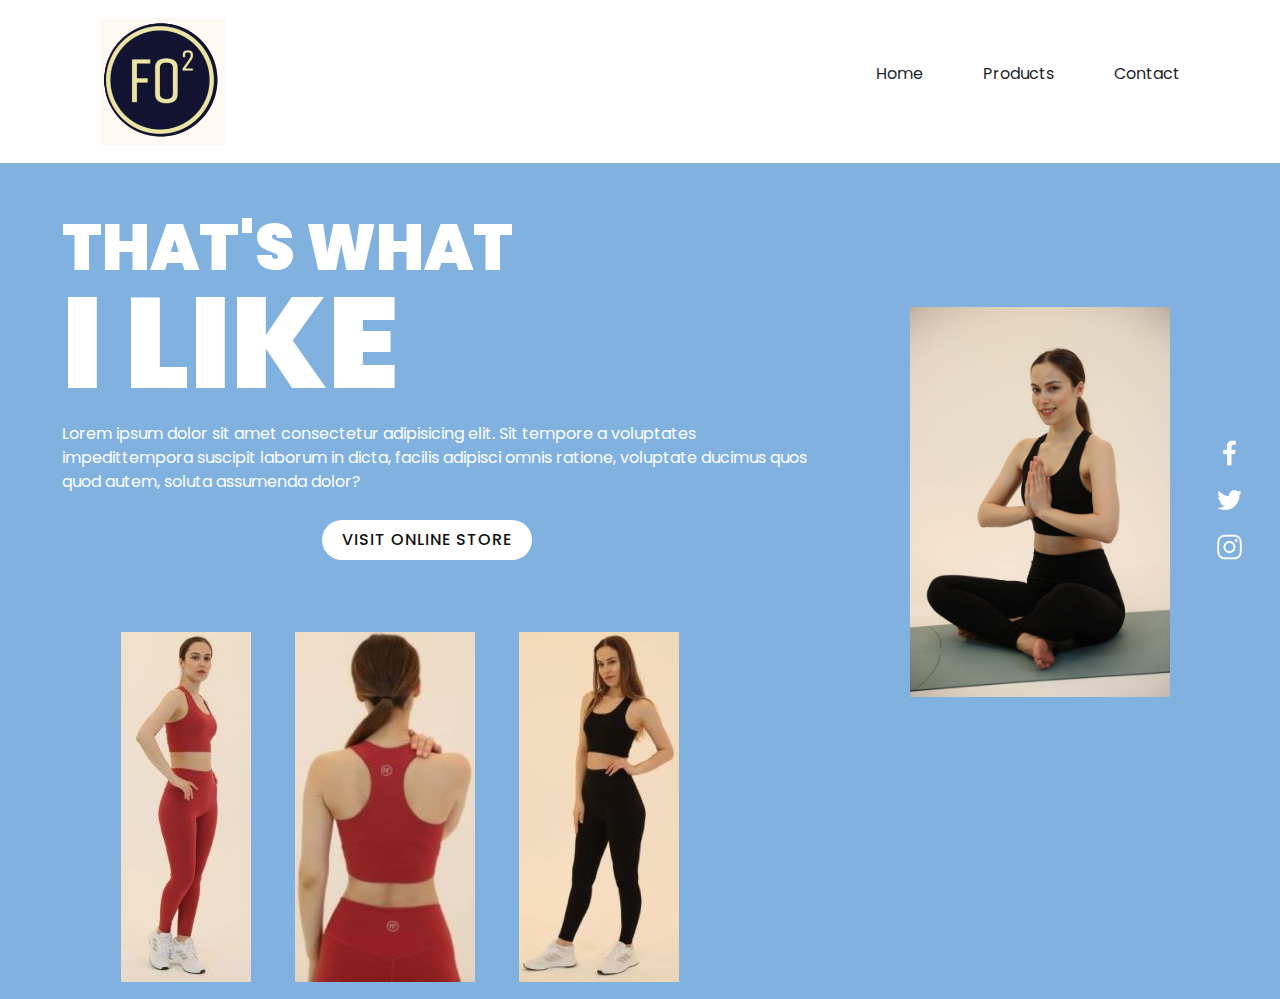
<file: index.html>
<!DOCTYPE html>
<html lang="en">

<head>
    <meta charset="UTF-8">
    <meta http-equiv="X-UA-Compatible" content="IE=edge">
    <meta name="viewport" content="width=device-width, initial-scale=1.0">
    <title> F and O Square</title>
    <link rel="shortcut icon" type="image/png" href="images\favicon.png">
    <link rel="stylesheet" href="style.css">

    <!-- Bootstrap 5 CDN-->
    <link href="https://cdn.jsdelivr.net/npm/bootstrap@5.3.3/dist/css/bootstrap.min.css" rel="stylesheet">
    <script src="https://cdn.jsdelivr.net/npm/bootstrap@5.3.3/dist/js/bootstrap.bundle.min.js"></script>
</head>

<body>
    <section class="sec">
        <header>
            <nav class="navbar">
                <a href="#" class="nav-branding"><img src="images\logocircle.png" class="logo"></a>
                <ul class="nav-menu">
                    <li class="nav-item"><a href="index.html" class="nav-link">Home</a></li>
                    <li class="nav-item"><a href="products.html" class="nav-link">Products</a></li>
                    <li class="nav-item"><a href="contact.html" class="nav-link">Contact</a></li>
                </ul>
                <div class="hamburger">
                    <span class="bar"></span>
                    <span class="bar"></span>
                    <span class="bar"></span>
                </div>
            </nav>
        </header>
        <script src="script.js"></script>


        <div class="container">
            <div class="row">
                <div class="col-md-12">
                    <div class="content">
                        <div class="textBox">
                            <h2>That's What<br><span>I Like</span></h2>
                            <p>Lorem ipsum dolor sit amet consectetur adipisicing elit.
                                Sit tempore a voluptates impedittempora suscipit laborum in dicta,
                                facilis adipisci omnis ratione, voluptate ducimus quos quod autem,
                                soluta assumenda dolor?</p>
                            <a href="https://www.amazon.com/stores/FandOSquare/page/FA5A1CF8-6545-4974-AF5E-E82F4AC2FD7A?ref_=ast_bln">Visit Online Store</a>
                        </div>
                        <div class="imgBox d-none d-lg-block">
                            <img src="images/yoga.jpg" class="yoga">
                        </div>
                    </div>
                </div>
        
                <div class="col-md-12">
                    <ul class="thumb s-pt-5 d-lg-inline-block">
                        <li><img class="img-fluid" src="images/first.jpg" onclick="imgSlider('first.jpg');changeBgColor('#080a32')"></li>
                        <li><img class="img-fluid" src="images/back.jpg" onclick="imgSlider('back.jpg');changeBgColor('#8a2022')"></li>
                        <li><img class="img-fluid" src="images/last.jpg" onclick="imgSlider('last.jpg');changeBgColor('#1e1e1e')"></li>
                    </ul>
                </div>
            </div>
        </div>


        <ul class="sci">
            <li><a href="#"><img src="images\facebook.png"></li>
            <li><a href="#"><img src="images\twitter.png"></li>
            <li><a href="#"><img src="images\instagram.png"></li>
        </ul>
    </section>
    <script type="text/javascript">
        function imgSlider(anything) {
            document.querySelector('.yoga').src = "images\\" + anything;
        }
        function changeBgColor(color) {
            const sec = document.querySelector('.sec');
            sec.style.background = color;
        }
    </script>
</body>

</html>
</file>
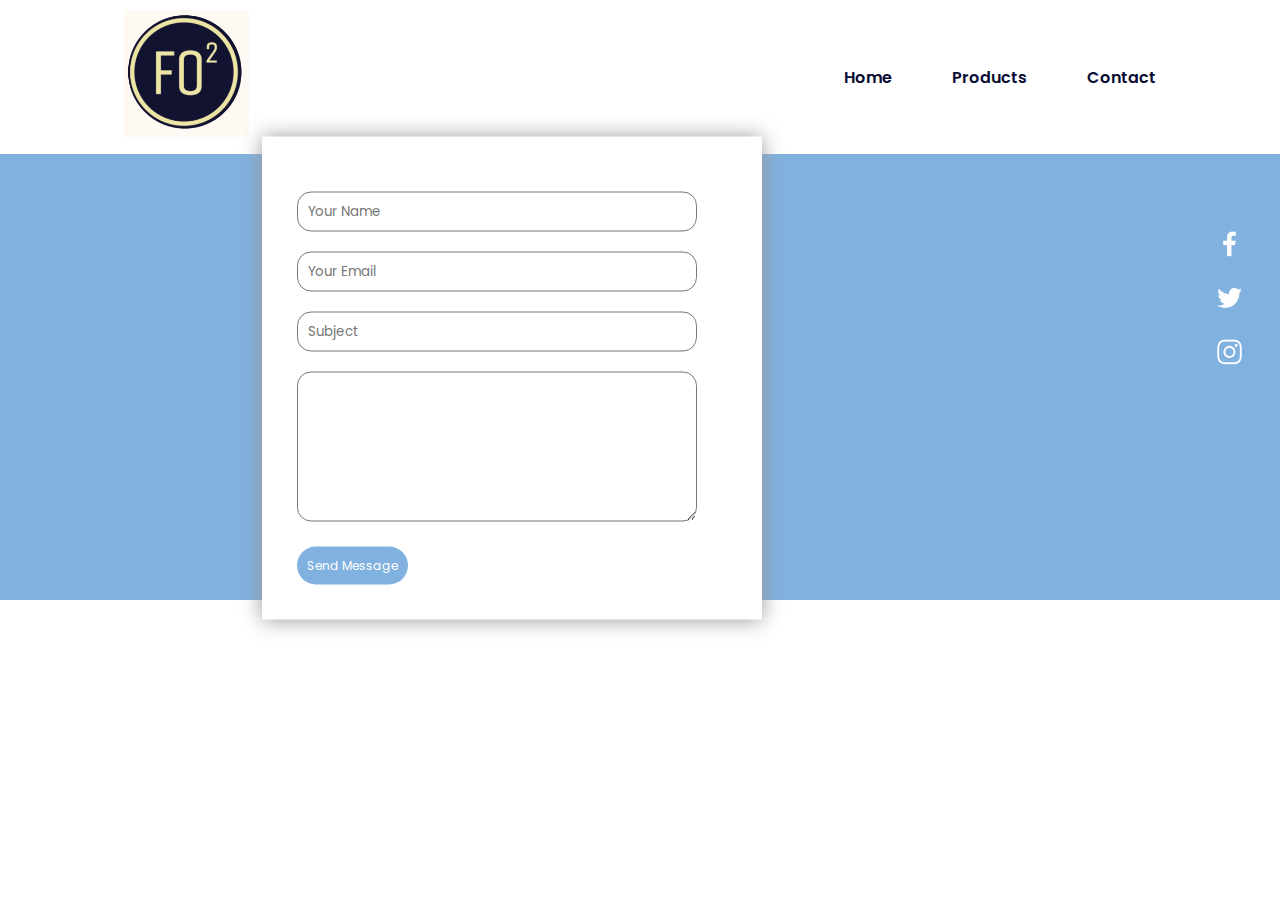
<file: contact.html>
<!DOCTYPE html>
<html lang="en">
<head>
    <meta charset="UTF-8">
    <meta http-equiv="X-UA-Compatible" content="IE=edge">
    <meta name="viewport" content="width=device-width, initial-scale=1.0">
    <title> Contact With Us </title>
    <link rel="shortcut icon" type="image/png" href="images\favicon.png">
    <link rel="stylesheet" href="style.css">

</head>
<body>
    <section class="sec">
        <header>
            <nav class="navbar">

                <a href="#" class="nav-branding"><img src="images\logocircle.png" class="logo"></a>
                <ul class="nav-menu">
                    <li class="nav-item"><a href="index.html" class="nav-link">Home</a></li>
                    <li class="nav-item"><a href="products.html" class="nav-link">Products</a></li>
                    <li class="nav-item"><a href="contact.html" class="nav-link">Contact</a></li>
                </ul>
                <div class="hamburger">
                <span class="bar"></span>
                <span class="bar"></span>
                <span class="bar"></span>
                </div>
            </nav>
        </header>
        <script src="script.js"></script>
        <ul class="sci">
            <li><a href="#"><img src="images\facebook.png"></li>
            <li><a href="#"><img src="images\twitter.png"></li>
            <li><a href="#"><img src="images\instagram.png"></li>
        </ul>
        <div class="contact-box">
            <form class="contact-form" action="contactMail.php" method="post" enctype="multipart/form-data">
                <input type="text" name="fullname" class="input-field" placeholder="Your Name" >
                <input type="mail" name="mail" class="input-field" placeholder="Your Email" >
                <input type="text" name="subject" class="input-field" placeholder="Subject" >
                <textarea type="text" name="message"  class="input-field textarea-field" placeholder="Your Message">
                </textarea>
                <button type="submit" name="submit" class="btn">Send Message</button>

            </form>
        </div>
    
    </section>
</body>
</html>
</file>
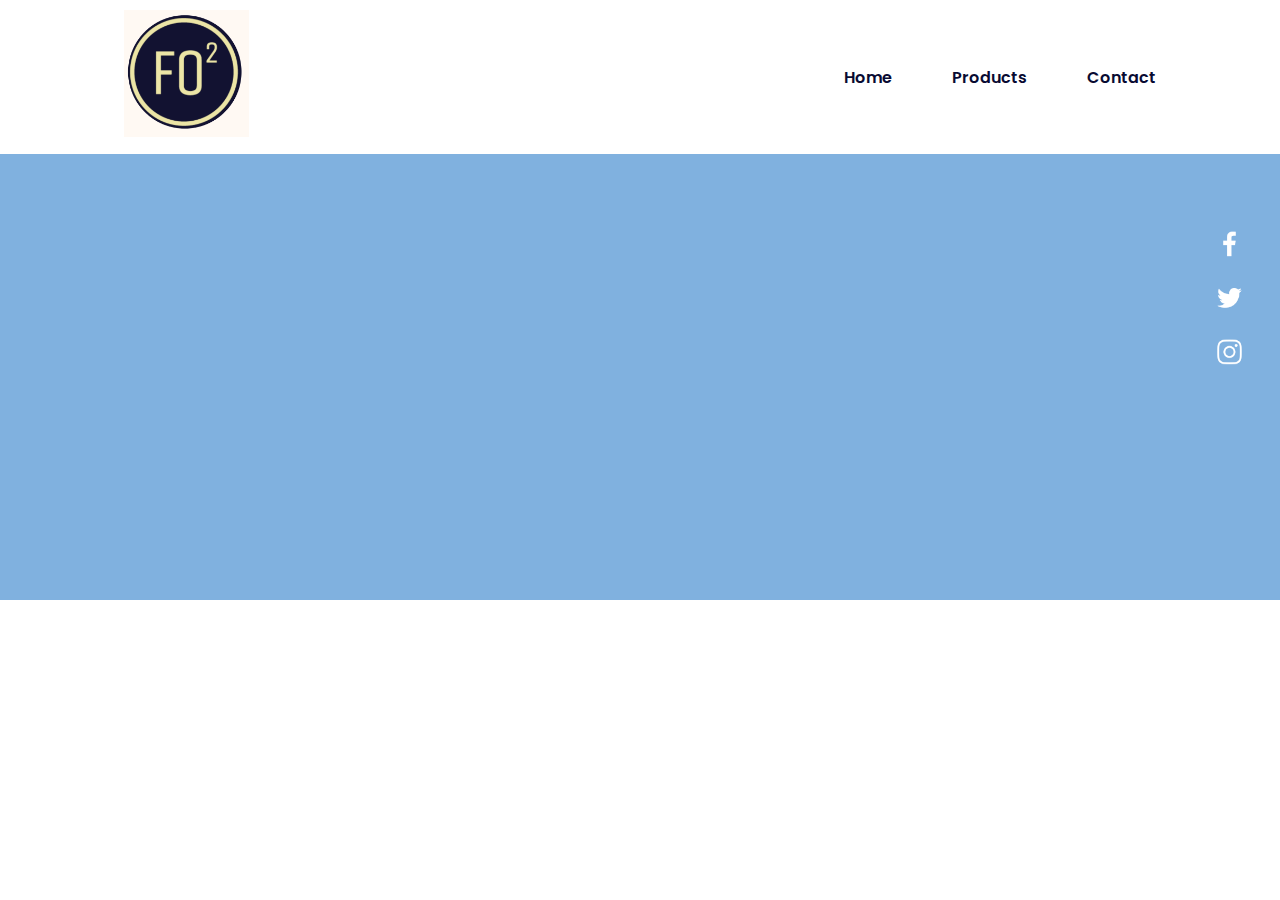
<file: products.html>
<!DOCTYPE html>
<html lang="en">
<head>
    <meta charset="UTF-8">
    <meta http-equiv="X-UA-Compatible" content="IE=edge">
    <meta name="viewport" content="width=device-width, initial-scale=1.0">
    <title> Yoga Leggins and Bras</title>
    <link rel="shortcut icon" type="image/png" href="images\favicon.png">
    <link rel="stylesheet" href="style.css">
</head>
<body>
    <section class="sec">
        <header>
            <nav class="navbar">

                <a href="#" class="nav-branding"><img src="images\logocircle.png" class="logo"></a>
                <ul class="nav-menu">
                    <li class="nav-item"><a href="index.html" class="nav-link">Home</a></li>
                    <li class="nav-item"><a href="products.html" class="nav-link">Products</a></li>
                    <li class="nav-item"><a href="contact.html" class="nav-link">Contact</a></li>
                </ul>
                <div class="hamburger">
                <span class="bar"></span>
                <span class="bar"></span>
                <span class="bar"></span>
                </div>
            </nav>
        </header>
        <script src="script.js"></script>
        <ul class="sci">
            <li><a href="#"><img src="images\facebook.png"></li>
            <li><a href="#"><img src="images\twitter.png"></li>
            <li><a href="#"><img src="images\instagram.png"></li>
        </ul>
        </section>
</body>
</html>
</file>
<file: style.css>
@import url('https://fonts.googleapis.com/css?family=Poppins:200,300,400,500,600,700,800,900&display=swap');
*
{
    margin: 0;
    padding: 0;
    box-sizing: border-box;
    font-family: 'Poppins', Arial, Helvetica, sans-serif;
}
section
{
    position: relative;
    width: 100%;
    min-height: 10vh;
    padding: 300px;
    display: flex;
    justify-content: space-between;
    align-items: center;
    background: #80b1df ;
    transition: 0.5s;
}
header
{
    position: absolute;
    background-color: #fff;
    top: 0;
    left: 0%;
    width: 100%;
    padding: 10px 100px;
    justify-content: space-between;
    align-items: center;
}
li{
    list-style: none;
}
a{
    color: #080a32 ;
    text-decoration: none;
    font-weight: 600;
}

.navbar{
    min-height: 70px;
    display: flex;
    justify-content: space-between;
    align-items: center;
    padding: 0 24px;
}
.nav-menu{
    display: flex;
    justify-content: space-between;
    align-items: center;
    gap: 60px;
}
.nav-link {
    transition: 0.7s ease;
}
.nav-link:hover {
    color: dodgerblue;
}

header .logo
{
    position: relative;
    max-width: 125px;
}

 
.hamburger {
    display: none;
    cursor: pointer;
}

.bar {
    display: block;
    width: 25px;
    height: 3px;
    margin: 5px auto;
    -webkit-transition: all 0.3s ease-in-out;
    transition: all 0.3s ease-in-out;
    background-color: #080a32;
}

@media(max-width:768px){
    .hamburger{
        display: block;
    }
    .hamburger.active .bar:nth-child(2){
        opacity: 0;
    }
    .hamburger.active .bar:nth-child(1){
        transform: translateY(8px) rotate(45deg);
    }
    .hamburger.active .bar:nth-child(3){
        transform: translateY(-8px) rotate(-45deg);
    }
    .nav-menu{
        position:fixed;
        left:  -100%;
        top: 70px;
        gap: 0;
        flex-direction: column;
        background-color: white;
        width:  100%;
        text-align: center;
        transition: 0.3s;  
    }
    .nav-item {
        margin: 16px 0;
    }
    .nav-menu.active {
        left: 0;
    }
}

.content
{
    position: relative;
    width: 100%;
    display: flex;
    justify-content: space-between;
    align-items: flex-start;
}
.content .textBox
{
    position: relative;
    max-width: 500px;
}
.content .textBox h2
{
    color: #fff;
    font-size: 4em;
    line-height: 1.5em;
    font-weight: 900;
    margin-left: -250px;
    margin-top: -100px;
    text-transform: uppercase;
}
.content .textBox h2 span
{
    font-size: 2em;
}
.content .textBox p
{
    color: #fff;
    margin-left: -250px;
}
.content .textBox a
{
    display: inline-block;
    margin: 10px;
    padding: 8px 20px;
    background: #fff;
    color: #111;
    border-radius: 40px;
    font-weight: 500;
    letter-spacing: 1px;
    text-decoration: none;
    text-transform: uppercase;
}
.content .imgBox
{
    width: 60px;
    display: flex;
    padding: 2px;
    margin-top: 5px;
    justify-content: flex-end;
}
.content .imgBox img
{
    max-width: 260px;
}
.thumb
{
    position: absolute;
    left: 30%;
    bottom: 1px;
    transform: translateX(-50%);
    display: flex;
}
.thumb li   
{
    list-style: none;
    display: inline-block;
    margin: 0 20px;
    cursor: pointer;
    transition: 0,5s;
}
.thumb li:hover
{
    transform: translateY(-15px);
}
.thump li img
{
    max-width: 40px;
}
.sci
{
    position: absolute;
    top: 50%;
    right: 30px;
    transform: translateY(-50%);
    display: flex;
    justify-content: center;
    align-items: center;
    flex-direction: column;
}
.sci li
{
    list-style: none;
}
.sci li a 
{
    display: inline-block;
    filter: invert(1);
    margin: 5px 0;
    transform: scale(0.6);
}
.contact-box
{
    width: 500px;
    background-color: #fff;
    box-shadow: 0 0 20px 0 #999;
    top: 63%;
    left: 40%;
    transform: translate(-50%, -50%);
    position: absolute;
}
form 
{
    margin: 35px;
}
.input-field
{
    width: 400px;
    height: 40px;
    margin-top: 20px;
    padding-left: 10px;
    padding-right: 10px;
    border: 1px solid #777;
    border-radius: 14px;
    outline: none;
}
.textarea-field
{
    height: 150px;
    padding-top: 10px;
}
.btn 
{
    border-radius: 20px;
    color: #fff;
    margin-top: 18px;
    padding: 10px;
    background-color: #80b1df;
    font-size: 12px;
    border: none;
    cursor: pointer;
}
.btn:hover
{
    color: #080a32;
}
</file>
